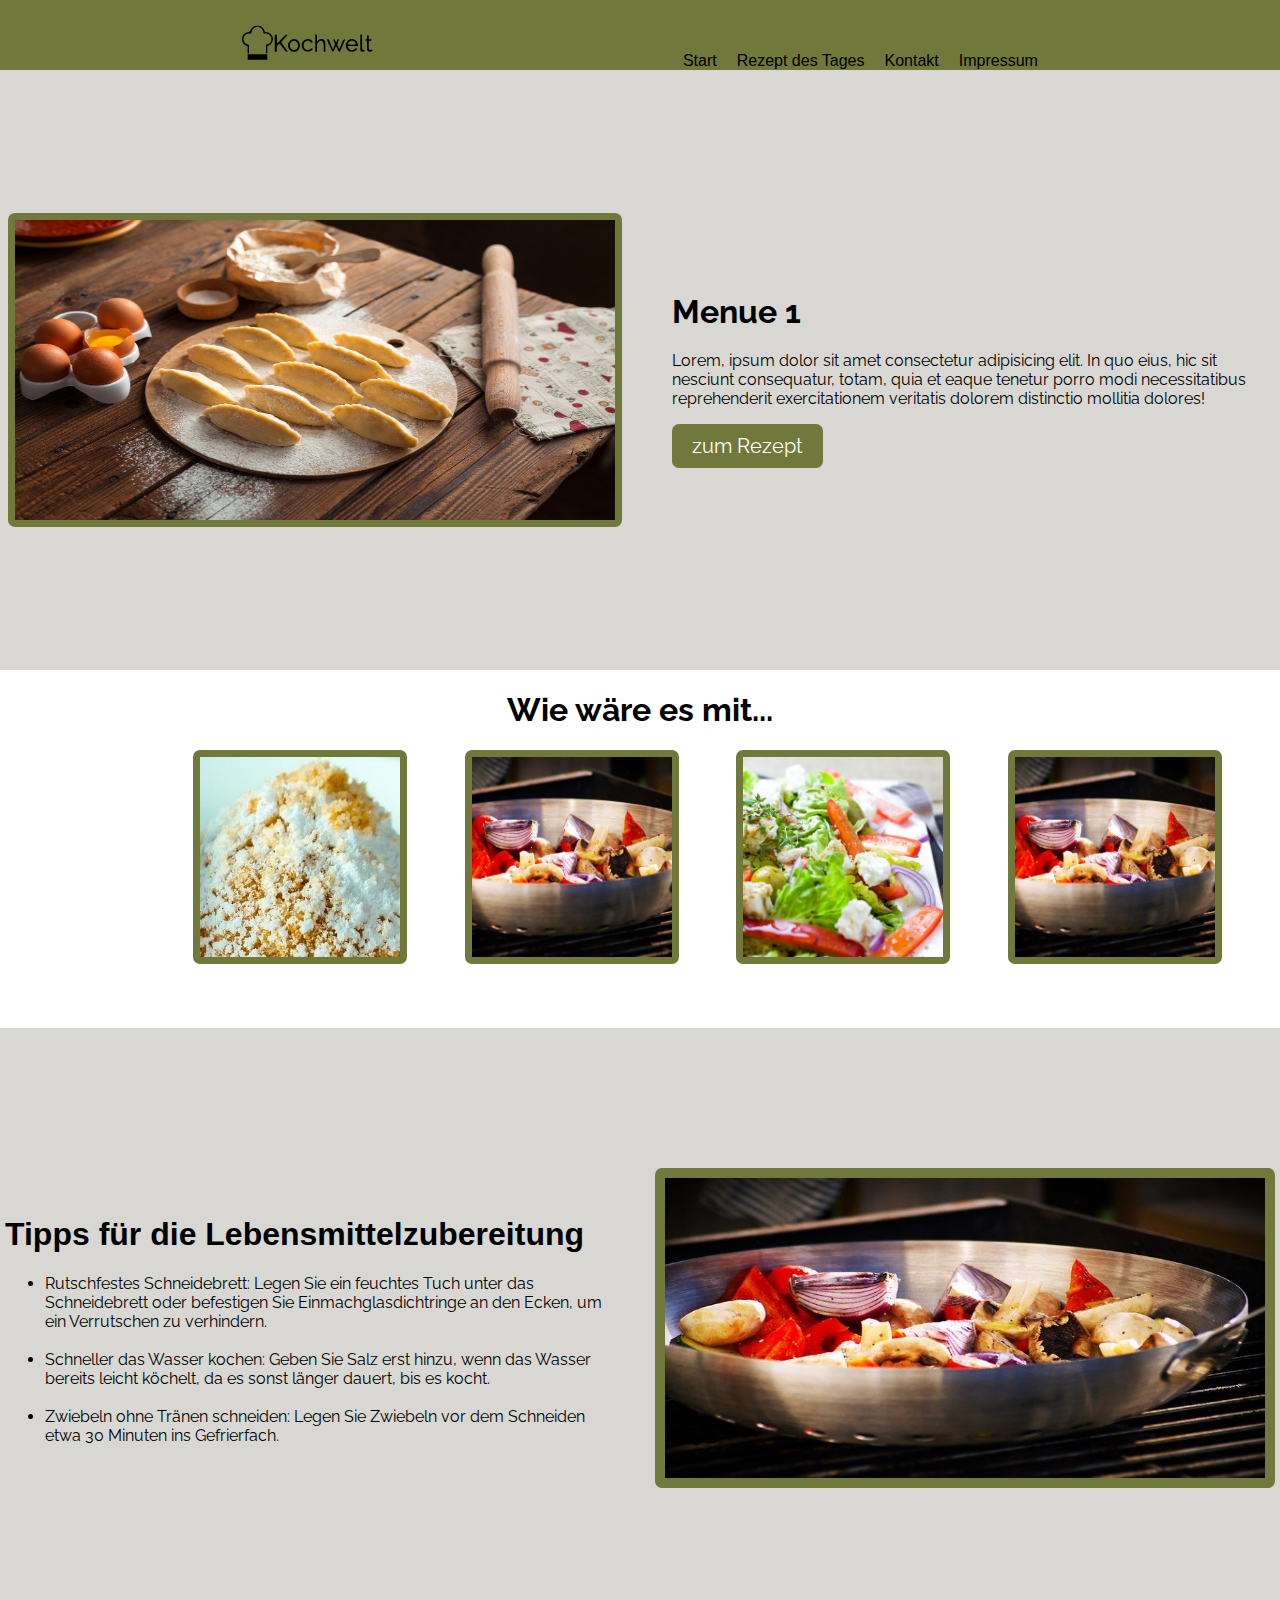
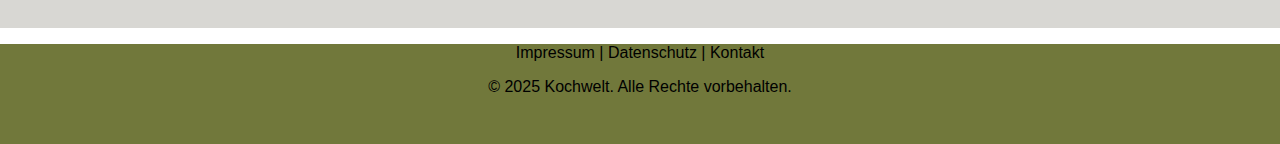
<file: index.html>
<!DOCTYPE html>
<html lang="de">

<head>
    <meta charset="UTF-8">
    <meta name="viewport" content="width=device-width, initial-scale=1.0">
    <link rel="stylesheet" href="./css/globalesstyle.css">
    <link rel="stylesheet" href="./css/Kochwelt.css">
    <link rel="shortcut icon" href="./03 - Gruppenarbeit - Kochwelt/img/logo_small.png" type="image/x-icon">

    <!--  have to chanched  -->
    <link rel="preconnect" href="https://fonts.googleapis.com">
    <link rel="preconnect" href="https://fonts.gstatic.com" crossorigin>
    <link href="https://fonts.googleapis.com/css2?family=Raleway:ital,wght@0,100..900;1,100..900&display=swap"
        rel="stylesheet">
    <title>Kochwelt</title>
</head>

<body>
    <header>
        <nav>
            <!-- An SVG offers advantages over a normal image (<img src="...">):
        Scalability: SVGs are vector graphics and always remain sharp, regardless of how large they are displayed.
        Performance: SVGs are often smaller than image files (PNG/JPG) and load faster.
        Design: SVGs can be customized, animated, or styled directly in the code.
        No loss of quality: There is no pixelation when enlarged.
        An <img> tag would be useful for photos or complex graphics, but SVG is usually the better choice for logos and icons.
        Created using an online generator, for example:
        https://nikitahl.github.io/svg-2-code/  (Alex)-->

            <?xml version="1.0" standalone="no"?>
            <!DOCTYPE svg
                PUBLIC "-//W3C//DTD SVG 20010904//EN" "http://www.w3.org/TR/2001/REC-SVG-20010904/DTD/svg10.dtd">
            <svg class="kwlogo external_distance" version="1.0" xmlns="http://www.w3.org/2000/svg"
                viewBox="0 0 400.000000 142.000000" preserveAspectRatio="xMidYMid meet">
                <metadata>
                    Created by potrace 1.16, written by Peter Selinger 2001-2019
                </metadata>
                <g transform="translate(0.000000,142.000000) scale(0.100000,-0.100000)" fill="#000000" stroke="none">
                    <path d="M345 1244 c-56 -29 -115 -104 -115 -147 0 -10 -17 -16 -50 -20 -63
                                -8 -127 -49 -158 -102 -19 -33 -22 -52 -20 -106 4 -87 36 -138 107 -170 l51
                                -23 0 -103 c0 -97 1 -103 20 -103 20 0 20 5 18 121 l-3 121 -48 18 c-82 31
                                -117 93 -103 178 12 75 78 124 170 126 50 1 51 2 57 36 12 77 60 131 130 150
                                55 15 113 -3 159 -49 20 -20 50 -94 50 -122 0 -18 5 -21 33 -16 50 8 114 -12
                                147 -46 84 -86 48 -225 -66 -258 l-44 -13 0 -123 c0 -116 1 -123 20 -123 19 0
                                20 7 20 104 l0 104 38 15 c68 27 122 109 122 186 0 101 -102 201 -206 201 -16
                                0 -26 11 -38 43 -20 52 -59 98 -103 121 -42 21 -148 21 -188 0z" />
                    <path d="M2080 765 l0 -245 25 0 25 0 0 115 c0 113 0 115 30 149 32 36 75 52
                                110 41 38 -12 50 -55 50 -185 l0 -120 25 0 25 0 0 139 c0 127 -2 141 -23 172
                                -29 43 -73 56 -128 40 -23 -7 -52 -23 -65 -36 l-24 -24 0 99 c0 100 0 100 -25
                                100 l-25 0 0 -245z" />
                    <path d="M3360 781 c0 -226 0 -230 22 -245 40 -28 108 -18 108 15 0 14 -7 19
                                -28 19 -50 0 -52 8 -52 232 l0 208 -25 0 -25 0 0 -229z" />
                    <path d="M930 760 l0 -240 30 0 30 0 0 78 c0 78 0 78 40 117 26 26 43 36 48
                                    29 4 -6 43 -59 87 -118 67 -89 84 -106 108 -106 15 0 27 3 27 7 0 4 -40 59
                                    -88 122 -49 64 -92 122 -96 129 -5 8 24 47 83 111 50 54 91 101 91 105 0 3
                                    -12 6 -27 6 -23 -1 -52 -26 -148 -128 l-120 -128 -3 128 -3 128 -29 0 -30 0 0
                                    -240z" />
                    <path d="M3550 930 c0 -57 -1 -60 -25 -60 -18 0 -25 -5 -25 -20 0 -15 7 -20
                            25 -20 l25 0 0 -135 c0 -122 2 -137 20 -155 22 -22 72 -26 114 -11 18 8 23 15
                            19 31 -5 17 -11 19 -39 14 -58 -11 -64 3 -64 137 l0 119 40 0 c33 0 40 3 40
                            20 0 17 -7 20 -40 20 l-40 0 0 60 c0 57 -1 60 -25 60 -24 0 -25 -3 -25 -60z" />
                    <path d="M1404 862 c-164 -77 -111 -342 68 -342 65 0 114 24 145 72 100 151
                                -53 344 -213 270z m132 -51 c45 -27 71 -98 56 -149 -31 -103 -152 -127 -209
                                -43 -76 112 42 260 153 192z" />
                    <path d="M1790 858 c-155 -79 -113 -319 58 -336 27 -2 65 1 84 7 43 14 83 54
                                75 75 -8 21 -41 20 -58 -1 -47 -56 -137 -45 -179 23 -69 110 39 246 150 189
                                17 -9 30 -20 30 -25 0 -14 47 -13 56 1 10 16 -46 68 -85 79 -54 15 -82 12
                                -131 -12z" />
                    <path d="M3055 866 c-93 -42 -131 -153 -86 -252 26 -57 72 -87 141 -92 44 -3
                                66 1 98 17 48 24 72 59 51 72 -19 12 -39 11 -39 -1 0 -16 -62 -50 -93 -50 -55
                                0 -105 41 -119 98 l-6 22 149 0 149 0 -5 25 c-3 14 -8 37 -11 52 -19 92 -140
                                149 -229 109z m128 -48 c20 -10 57 -66 57 -85 0 -10 -31 -13 -121 -13 -120 0
                                -120 0 -113 23 15 48 42 74 94 90 17 6 57 -2 83 -15z" />
                    <path d="M2417 853 c4 -10 37 -88 74 -173 58 -136 69 -155 89 -155 20 0 28 12
                                52 70 16 38 32 73 36 77 5 5 23 -28 41 -72 51 -122 60 -117 143 78 91 213 86
                                194 53 190 -25 -3 -32 -15 -83 -135 -30 -73 -58 -133 -62 -133 -4 0 -18 30
                                -33 66 l-26 65 21 47 c40 94 40 92 14 92 -19 0 -28 -10 -44 -47 l-20 -48 -20
                                48 c-15 34 -27 47 -42 47 -26 0 -25 -3 6 -77 l27 -63 -30 -72 -31 -72 -16 39
                                c-9 22 -36 86 -59 142 -39 94 -44 103 -69 103 -22 0 -26 -3 -21 -17z" />
                    <path d="M160 370 l0 -80 280 0 281 0 -3 78 -3 77 -277 3 -278 2 0 -80z" />
                </g>
            </svg>
            <div class="navli external_distance">
                <ul><a href="#start">Start</a></ul>
                <ul><a href="#Rezept des Tages">Rezept des Tages</a></ul>
                <ul><a href="#Kontakt">Kontakt</a></ul>
                <ul><a href="./impressum.html" target="_blank">Impressum</a></ul> <!-- Impressum linked (Alex) -->
            </div>
        </nav>

        <!-- Hamburger-Button Yves-->
        <div id="hamburger_button" aria-label="Menü öffnen" aria-expanded="false" aria-controls="navli">

            <span class="bar"></span>
            <span class="bar"></span>
            <span class="bar"></span>

        </div>

    </header>

    <main>
        <Menue class="menue">
            <img class="menue-left" src="./03 - Gruppenarbeit - Kochwelt/img/croissant.jpg">

            <div class="menue-right">
                <h1 class="fonts">Menue 1</h1>
                <p class="fonts2">Lorem, ipsum dolor sit amet consectetur adipisicing elit. In quo eius, hic sit
                    nesciunt
                    consequatur,
                    totam, quia et eaque tenetur porro modi necessitatibus reprehenderit exercitationem veritatis
                    dolorem
                    distinctio mollitia dolores!</p>
                <button class="button">zum Rezept</button>
            </div>
        </Menue>


        <Rezeptabteilung class="Rezeptabteilung">
            <h1 class="fonts">Wie wäre es mit...</h1>
            <Rezepte class="Rezeptbox">

                <a href="./apricot_dumplings.html"><img class="box1"
                        src="./03 - Gruppenarbeit - Kochwelt/img/A_apricot_dumplings/apricot_dumblings_2.jpg">
                    <!--HTML seite für Marillenknödel eingefügt + Bild-->
                </a>
                <a href="./Pokebowl.html"><img class="box1" src="./03 - Gruppenarbeit - Kochwelt/img/wok.jpg">
                    <!--HTML seite für Pokebowl eingefügt-->
                </a>
                <a href="Yussuf"><img class="box1" src="./03 - Gruppenarbeit - Kochwelt/img/salad.jpg">
                </a>
                <a href="./chicken_veggie_pan.html"><img class="box1" src="./03 - Gruppenarbeit - Kochwelt/img/wok.jpg">
                </a>

            </Rezepte>
        </Rezeptabteilung>

        <description class="descriptionbox">
            <div class="dscimg-left">
                <h1>Tipps für die Lebensmittelzubereitung</h1>
                <ul class="fonts2">
                    <li>Rutschfestes Schneidebrett: Legen Sie ein feuchtes Tuch unter das Schneidebrett oder befestigen Sie
                    Einmachglasdichtringe an den Ecken, um ein Verrutschen zu verhindern.</li> <br>
                    <li>Schneller das Wasser kochen: Geben Sie Salz erst hinzu, wenn das Wasser bereits leicht köchelt, da
                    es sonst länger dauert, bis es kocht. </li> <br>
                    <li>Zwiebeln ohne Tränen schneiden: Legen Sie Zwiebeln vor dem Schneiden etwa 30 Minuten ins
                    Gefrierfach.</li>
                </ul>
            </div>
            <img class="dscimg-right" src="./03 - Gruppenarbeit - Kochwelt/img/wok.jpg">
        </description>

        <bottom class="bottom">
        </bottom>
    </main>

    <footer>
        <p>Impressum | Datenschutz | Kontakt</p>
        <p>© 2025 Kochwelt. Alle Rechte vorbehalten.</p>
    </footer>

</body>

<script src="./js/script.js"></script>

</html>
</file>
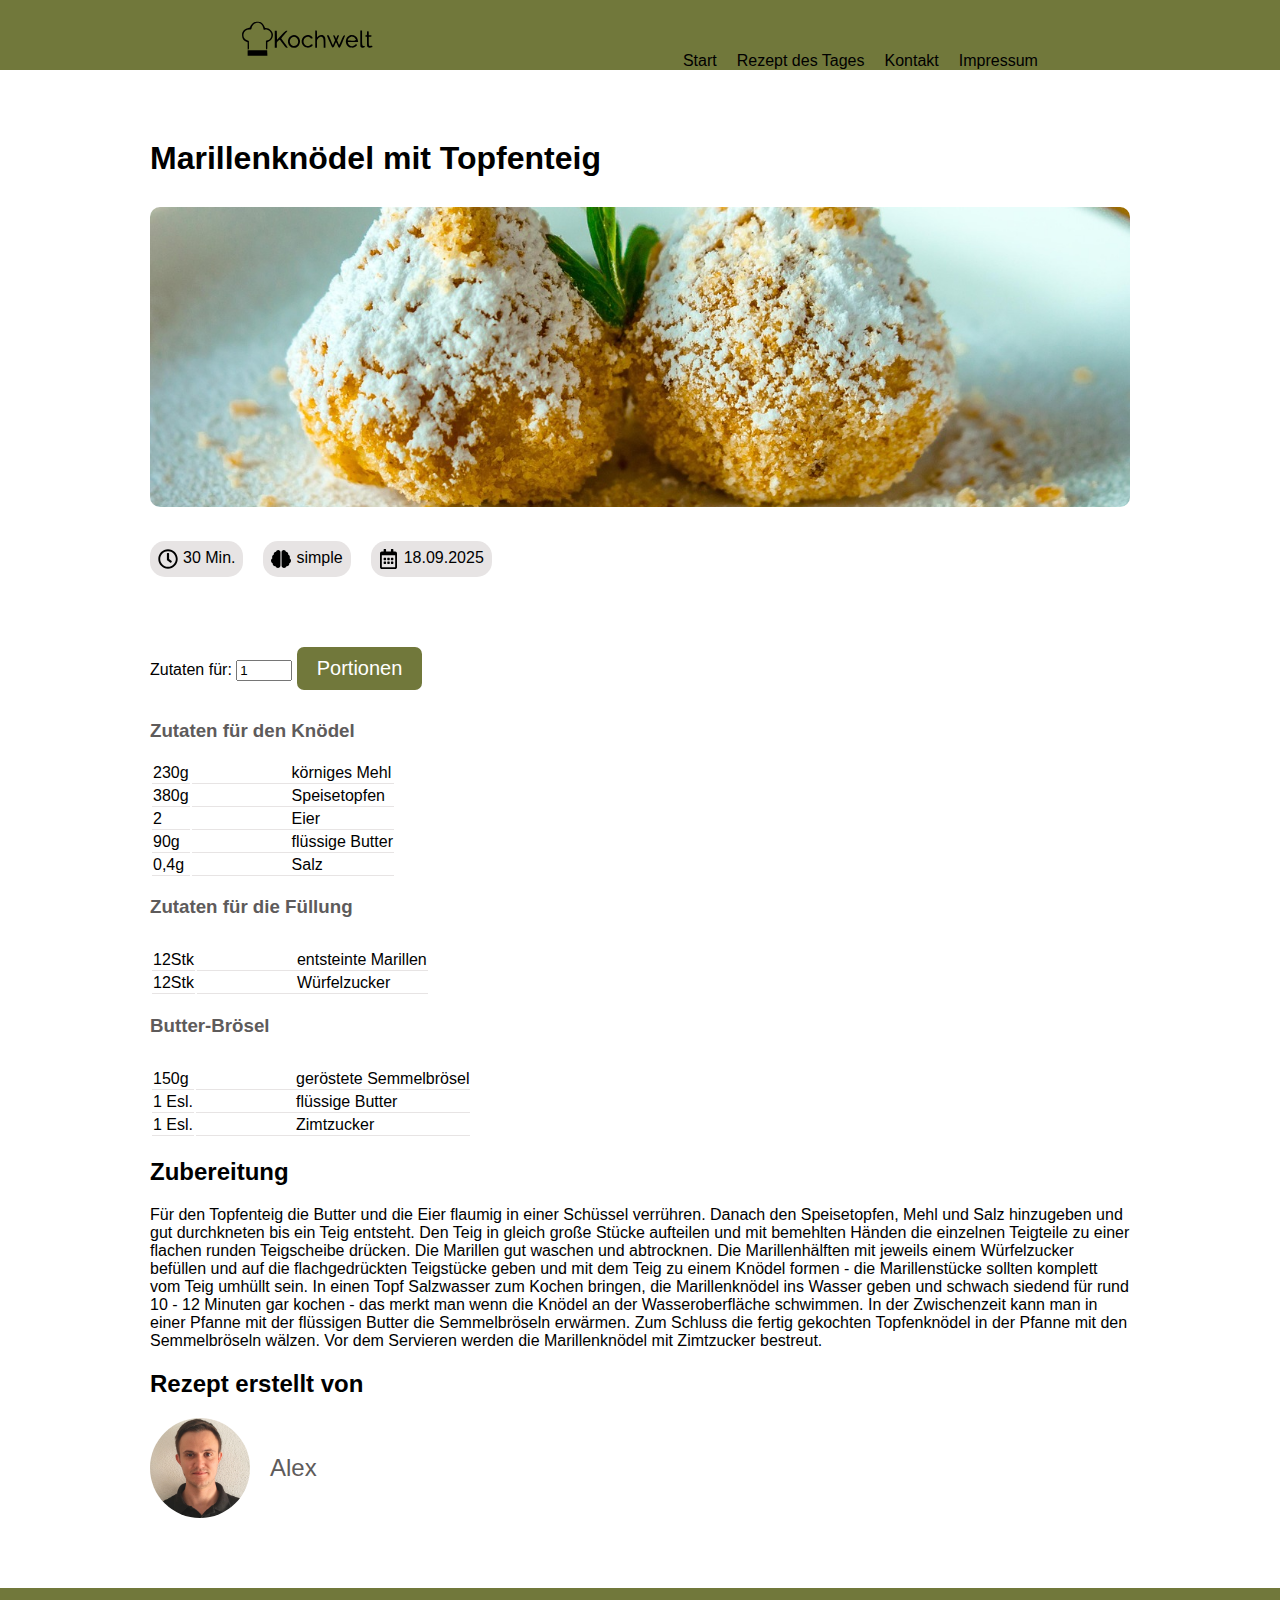
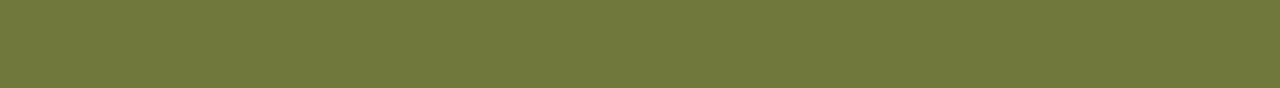
<file: A_apricot_dumplings.html>
<!DOCTYPE html>
<html lang="de">

<head>
    <meta charset="UTF-8">
    <meta name="viewport" content="width=device-width, initial-scale=1.0">
    <title>Marillen Knödel</title>
    <link rel="stylesheet" href="./css/A_apricot_dumplings.css">
    <link rel="stylesheet" href="./css/globalesstyle.css">
    <link rel="stylesheet" href="./script.js">
</head>

<body>
    <header>
        <nav>
            <a href="./index.html">
            <?xml version="1.0" standalone="no"?>
            <!DOCTYPE svg
                PUBLIC "-//W3C//DTD SVG 20010904//EN" "http://www.w3.org/TR/2001/REC-SVG-20010904/DTD/svg10.dtd">
            <svg class="kwlogo external_distance" version="1.0" xmlns="http://www.w3.org/2000/svg"
                viewBox="0 0 400.000000 142.000000" preserveAspectRatio="xMidYMid meet">
                <metadata>
                    Created by potrace 1.16, written by Peter Selinger 2001-2019
                </metadata>
                <g transform="translate(0.000000,142.000000) scale(0.100000,-0.100000)" fill="#000000" stroke="none">
                    <path d="M345 1244 c-56 -29 -115 -104 -115 -147 0 -10 -17 -16 -50 -20 -63
                                -8 -127 -49 -158 -102 -19 -33 -22 -52 -20 -106 4 -87 36 -138 107 -170 l51
                                -23 0 -103 c0 -97 1 -103 20 -103 20 0 20 5 18 121 l-3 121 -48 18 c-82 31
                                -117 93 -103 178 12 75 78 124 170 126 50 1 51 2 57 36 12 77 60 131 130 150
                                55 15 113 -3 159 -49 20 -20 50 -94 50 -122 0 -18 5 -21 33 -16 50 8 114 -12
                                147 -46 84 -86 48 -225 -66 -258 l-44 -13 0 -123 c0 -116 1 -123 20 -123 19 0
                                20 7 20 104 l0 104 38 15 c68 27 122 109 122 186 0 101 -102 201 -206 201 -16
                                0 -26 11 -38 43 -20 52 -59 98 -103 121 -42 21 -148 21 -188 0z" />
                    <path d="M2080 765 l0 -245 25 0 25 0 0 115 c0 113 0 115 30 149 32 36 75 52
                                110 41 38 -12 50 -55 50 -185 l0 -120 25 0 25 0 0 139 c0 127 -2 141 -23 172
                                -29 43 -73 56 -128 40 -23 -7 -52 -23 -65 -36 l-24 -24 0 99 c0 100 0 100 -25
                                100 l-25 0 0 -245z" />
                    <path d="M3360 781 c0 -226 0 -230 22 -245 40 -28 108 -18 108 15 0 14 -7 19
                                -28 19 -50 0 -52 8 -52 232 l0 208 -25 0 -25 0 0 -229z" />
                    <path d="M930 760 l0 -240 30 0 30 0 0 78 c0 78 0 78 40 117 26 26 43 36 48
                                    29 4 -6 43 -59 87 -118 67 -89 84 -106 108 -106 15 0 27 3 27 7 0 4 -40 59
                                    -88 122 -49 64 -92 122 -96 129 -5 8 24 47 83 111 50 54 91 101 91 105 0 3
                                    -12 6 -27 6 -23 -1 -52 -26 -148 -128 l-120 -128 -3 128 -3 128 -29 0 -30 0 0
                                    -240z" />
                    <path d="M3550 930 c0 -57 -1 -60 -25 -60 -18 0 -25 -5 -25 -20 0 -15 7 -20
                            25 -20 l25 0 0 -135 c0 -122 2 -137 20 -155 22 -22 72 -26 114 -11 18 8 23 15
                            19 31 -5 17 -11 19 -39 14 -58 -11 -64 3 -64 137 l0 119 40 0 c33 0 40 3 40
                            20 0 17 -7 20 -40 20 l-40 0 0 60 c0 57 -1 60 -25 60 -24 0 -25 -3 -25 -60z" />
                    <path d="M1404 862 c-164 -77 -111 -342 68 -342 65 0 114 24 145 72 100 151
                                -53 344 -213 270z m132 -51 c45 -27 71 -98 56 -149 -31 -103 -152 -127 -209
                                -43 -76 112 42 260 153 192z" />
                    <path d="M1790 858 c-155 -79 -113 -319 58 -336 27 -2 65 1 84 7 43 14 83 54
                                75 75 -8 21 -41 20 -58 -1 -47 -56 -137 -45 -179 23 -69 110 39 246 150 189
                                17 -9 30 -20 30 -25 0 -14 47 -13 56 1 10 16 -46 68 -85 79 -54 15 -82 12
                                -131 -12z" />
                    <path d="M3055 866 c-93 -42 -131 -153 -86 -252 26 -57 72 -87 141 -92 44 -3
                                66 1 98 17 48 24 72 59 51 72 -19 12 -39 11 -39 -1 0 -16 -62 -50 -93 -50 -55
                                0 -105 41 -119 98 l-6 22 149 0 149 0 -5 25 c-3 14 -8 37 -11 52 -19 92 -140
                                149 -229 109z m128 -48 c20 -10 57 -66 57 -85 0 -10 -31 -13 -121 -13 -120 0
                                -120 0 -113 23 15 48 42 74 94 90 17 6 57 -2 83 -15z" />
                    <path d="M2417 853 c4 -10 37 -88 74 -173 58 -136 69 -155 89 -155 20 0 28 12
                                52 70 16 38 32 73 36 77 5 5 23 -28 41 -72 51 -122 60 -117 143 78 91 213 86
                                194 53 190 -25 -3 -32 -15 -83 -135 -30 -73 -58 -133 -62 -133 -4 0 -18 30
                                -33 66 l-26 65 21 47 c40 94 40 92 14 92 -19 0 -28 -10 -44 -47 l-20 -48 -20
                                48 c-15 34 -27 47 -42 47 -26 0 -25 -3 6 -77 l27 -63 -30 -72 -31 -72 -16 39
                                c-9 22 -36 86 -59 142 -39 94 -44 103 -69 103 -22 0 -26 -3 -21 -17z" />
                    <path d="M160 370 l0 -80 280 0 281 0 -3 78 -3 77 -277 3 -278 2 0 -80z" />
                </g>
            </svg>
            </a>
            <div class="navli external_distance">
                <ul><a href="./index.html">Start</a></ul>
                <ul><a href="#">Rezept des Tages</a></ul>
                <ul><a href="#">Kontakt</a></ul>
                <ul><a href="#">Impressum</a></ul>
            </div>
        </nav>
    </header>
    <main class="recipe external_distance">
        <h1>Marillenknödel mit Topfenteig</h1>
        <img class="apricot_dumblings_pic space_top"
            src="./03 - Gruppenarbeit - Kochwelt/img/A_apricot_dumplings/apricot_dumblings.jpg" alt="Marillenknödel">

        <div class="recipe_info space_top">
            <div class="recipe_infoitems">
                <img src="./03 - Gruppenarbeit - Kochwelt/img/icons/clock-regular.svg" alt="Uhr">
                <span>30 Min.</span>
            </div>
            <div class="recipe_infoitems">
                <img src="./03 - Gruppenarbeit - Kochwelt/img/icons/brain-solid.svg" alt="Gehirn">
                <span>simple</span>
            </div>
            <div class="recipe_infoitems">
                <img src="./03 - Gruppenarbeit - Kochwelt/img/icons/calendar-alt-regular.svg" alt="Kalender">
                <span>18.09.2025</span>
            </div>
        </div>
        <!-- submit button -->
        <form class="form_calculation">
            <label for="portion_form">Zutaten für:</label>
            <input id="portions_input" value="1" type="number" min="1" max="20" required oninput="this.value = Math.abs(this.value)">
            <button type="button" onclick="resetCalculatedPortions();portioncalculation('portions_input')">Portionen</button>
        </form>
        <!-- table -->
        <section class = "space_top">
            <table>
                
                    <h3>Zutaten für den Knödel</h3>
                <tr>
                    <td class="calculated_value">230g</td>
                    <td class="vertical_table_space">körniges Mehl</td>
                </tr>
                <tr>
                    <td class="calculated_value">380g</td>
                    <td class="vertical_table_space">Speisetopfen</td>
                </tr>
                <tr>
                    <td class="calculated_value">2</td>
                    <td class="vertical_table_space">Eier</td>
                </tr>
                <tr>
                    <td class="calculated_value">90g</td>
                    <td class="vertical_table_space">flüssige Butter </td>
                </tr>
                <tr>
                    <td class="calculated_value">0,4g</td>
                    <td class="vertical_table_space">Salz</td>
                </tr>
            </table>
            <table class="space_top">
                
                    <h3>Zutaten für die Füllung</h3>
               
                <tr>
                    <td class="calculated_value">12Stk</td>
                    <td class="vertical_table_space">entsteinte Marillen</td>
                </tr>
                <tr>
                    <td class="calculated_value">12Stk</td>
                    <td class="vertical_table_space">Würfelzucker</td>
                </tr>
            </table>
            <table class="space_top">
                    <h3>Butter-Brösel</h3>
                <tr>
                    <td class="calculated_value">150g</td>
                    <td class="vertical_table_space">geröstete Semmelbrösel</td>
                </tr>
                <tr>
                    <td class="calculated_value">1 Esl.</td>
                    <td class="vertical_table_space">flüssige Butter</td>
                </tr>
                <tr>
                    <td class="calculated_value">1 Esl.</td>
                    <td class="vertical_table_space">Zimtzucker</td>
                </tr>
            </table>
        </section>
        <section>
            <h2>Zubereitung</h2>
            <p>
                Für den Topfenteig die Butter und die Eier flaumig in einer Schüssel verrühren.
                Danach den Speisetopfen, Mehl und Salz hinzugeben und gut durchkneten bis ein Teig entsteht.
                Den Teig in gleich große Stücke aufteilen und mit bemehlten Händen die einzelnen Teigteile zu einer
                flachen runden Teigscheibe drücken.
                Die Marillen gut waschen und abtrocknen.
                Die Marillenhälften mit jeweils einem Würfelzucker befüllen und auf die flachgedrückten Teigstücke geben und mit dem Teig zu einem Knödel formen - 
                die Marillenstücke sollten
                komplett vom Teig umhüllt sein.
                In einen Topf Salzwasser zum Kochen bringen, die Marillenknödel ins Wasser geben und schwach siedend für
                rund 10 - 12 Minuten gar kochen - das merkt man wenn die Knödel an der Wasseroberfläche schwimmen.
                In der Zwischenzeit kann man in einer Pfanne mit der flüssigen Butter die Semmelbröseln erwärmen.
                Zum Schluss die fertig gekochten Topfenknödel in der Pfanne mit den Semmelbröseln wälzen.
                Vor dem Servieren werden die Marillenknödel mit Zimtzucker bestreut.
            </p>
        </section>
        <section>
            <h2>Rezept erstellt von</h2>
            <div class ="autor">
            <img src="./03 - Gruppenarbeit - Kochwelt/img/A_apricot_dumplings/Autor.jpg" alt="Autor">
            <span>Alex</span>
            </div>
        </section>
    </main>
    <footer>

    </footer>
    <script src="./script.js"></script>
    <script src="./Alex_portions_calculator.js"></script>
</body>
   
</html>
</file>
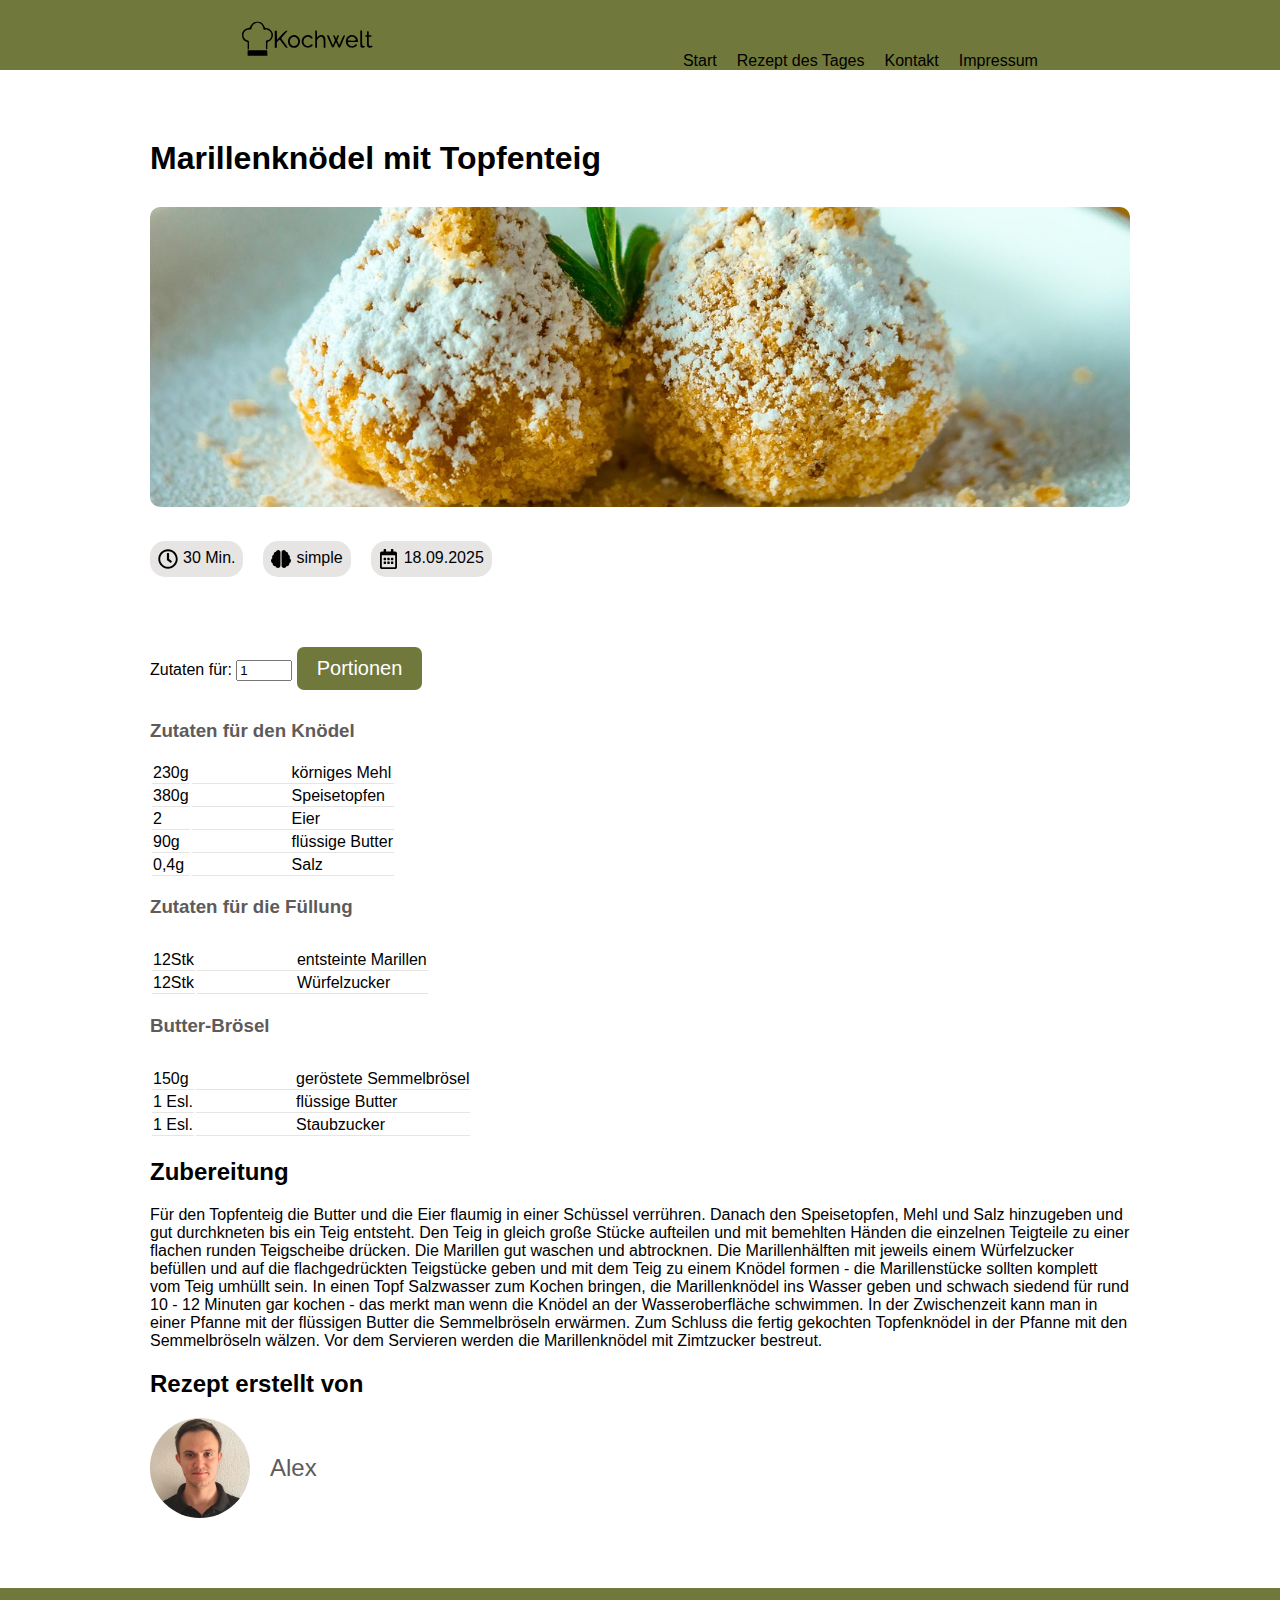
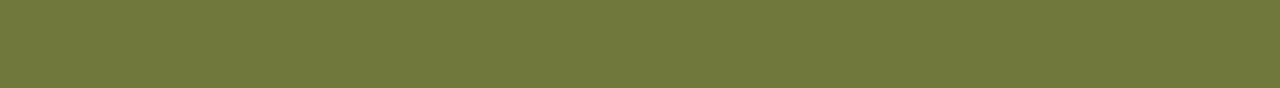
<file: apricot_dumplings.html>
<!DOCTYPE html>
<html lang="de">

<head>
    <meta charset="UTF-8">
    <meta name="viewport" content="width=device-width, initial-scale=1.0">
    <link rel="stylesheet" href="./css/apricot_dumplings.css">
    <link rel="stylesheet" href="./css/globalesstyle.css">
    <title>Marillen Knödel</title>
</head>

<body>
    <header>
        <nav>
            <a href="./index.html">
                <?xml version="1.0" standalone="no"?>
                <!DOCTYPE svg
                    PUBLIC "-//W3C//DTD SVG 20010904//EN" "http://www.w3.org/TR/2001/REC-SVG-20010904/DTD/svg10.dtd">
                <svg class="kwlogo external_distance" version="1.0" xmlns="http://www.w3.org/2000/svg"
                    viewBox="0 0 400.000000 142.000000" preserveAspectRatio="xMidYMid meet">
                    <metadata>
                        Created by potrace 1.16, written by Peter Selinger 2001-2019
                    </metadata>
                    <g transform="translate(0.000000,142.000000) scale(0.100000,-0.100000)" fill="#000000"
                        stroke="none">
                        <path d="M345 1244 c-56 -29 -115 -104 -115 -147 0 -10 -17 -16 -50 -20 -63
                                -8 -127 -49 -158 -102 -19 -33 -22 -52 -20 -106 4 -87 36 -138 107 -170 l51
                                -23 0 -103 c0 -97 1 -103 20 -103 20 0 20 5 18 121 l-3 121 -48 18 c-82 31
                                -117 93 -103 178 12 75 78 124 170 126 50 1 51 2 57 36 12 77 60 131 130 150
                                55 15 113 -3 159 -49 20 -20 50 -94 50 -122 0 -18 5 -21 33 -16 50 8 114 -12
                                147 -46 84 -86 48 -225 -66 -258 l-44 -13 0 -123 c0 -116 1 -123 20 -123 19 0
                                20 7 20 104 l0 104 38 15 c68 27 122 109 122 186 0 101 -102 201 -206 201 -16
                                0 -26 11 -38 43 -20 52 -59 98 -103 121 -42 21 -148 21 -188 0z" />
                        <path d="M2080 765 l0 -245 25 0 25 0 0 115 c0 113 0 115 30 149 32 36 75 52
                                110 41 38 -12 50 -55 50 -185 l0 -120 25 0 25 0 0 139 c0 127 -2 141 -23 172
                                -29 43 -73 56 -128 40 -23 -7 -52 -23 -65 -36 l-24 -24 0 99 c0 100 0 100 -25
                                100 l-25 0 0 -245z" />
                        <path d="M3360 781 c0 -226 0 -230 22 -245 40 -28 108 -18 108 15 0 14 -7 19
                                -28 19 -50 0 -52 8 -52 232 l0 208 -25 0 -25 0 0 -229z" />
                        <path d="M930 760 l0 -240 30 0 30 0 0 78 c0 78 0 78 40 117 26 26 43 36 48
                                    29 4 -6 43 -59 87 -118 67 -89 84 -106 108 -106 15 0 27 3 27 7 0 4 -40 59
                                    -88 122 -49 64 -92 122 -96 129 -5 8 24 47 83 111 50 54 91 101 91 105 0 3
                                    -12 6 -27 6 -23 -1 -52 -26 -148 -128 l-120 -128 -3 128 -3 128 -29 0 -30 0 0
                                    -240z" />
                        <path d="M3550 930 c0 -57 -1 -60 -25 -60 -18 0 -25 -5 -25 -20 0 -15 7 -20
                            25 -20 l25 0 0 -135 c0 -122 2 -137 20 -155 22 -22 72 -26 114 -11 18 8 23 15
                            19 31 -5 17 -11 19 -39 14 -58 -11 -64 3 -64 137 l0 119 40 0 c33 0 40 3 40
                            20 0 17 -7 20 -40 20 l-40 0 0 60 c0 57 -1 60 -25 60 -24 0 -25 -3 -25 -60z" />
                        <path d="M1404 862 c-164 -77 -111 -342 68 -342 65 0 114 24 145 72 100 151
                                -53 344 -213 270z m132 -51 c45 -27 71 -98 56 -149 -31 -103 -152 -127 -209
                                -43 -76 112 42 260 153 192z" />
                        <path d="M1790 858 c-155 -79 -113 -319 58 -336 27 -2 65 1 84 7 43 14 83 54
                                75 75 -8 21 -41 20 -58 -1 -47 -56 -137 -45 -179 23 -69 110 39 246 150 189
                                17 -9 30 -20 30 -25 0 -14 47 -13 56 1 10 16 -46 68 -85 79 -54 15 -82 12
                                -131 -12z" />
                        <path d="M3055 866 c-93 -42 -131 -153 -86 -252 26 -57 72 -87 141 -92 44 -3
                                66 1 98 17 48 24 72 59 51 72 -19 12 -39 11 -39 -1 0 -16 -62 -50 -93 -50 -55
                                0 -105 41 -119 98 l-6 22 149 0 149 0 -5 25 c-3 14 -8 37 -11 52 -19 92 -140
                                149 -229 109z m128 -48 c20 -10 57 -66 57 -85 0 -10 -31 -13 -121 -13 -120 0
                                -120 0 -113 23 15 48 42 74 94 90 17 6 57 -2 83 -15z" />
                        <path d="M2417 853 c4 -10 37 -88 74 -173 58 -136 69 -155 89 -155 20 0 28 12
                                52 70 16 38 32 73 36 77 5 5 23 -28 41 -72 51 -122 60 -117 143 78 91 213 86
                                194 53 190 -25 -3 -32 -15 -83 -135 -30 -73 -58 -133 -62 -133 -4 0 -18 30
                                -33 66 l-26 65 21 47 c40 94 40 92 14 92 -19 0 -28 -10 -44 -47 l-20 -48 -20
                                48 c-15 34 -27 47 -42 47 -26 0 -25 -3 6 -77 l27 -63 -30 -72 -31 -72 -16 39
                                c-9 22 -36 86 -59 142 -39 94 -44 103 -69 103 -22 0 -26 -3 -21 -17z" />
                        <path d="M160 370 l0 -80 280 0 281 0 -3 78 -3 77 -277 3 -278 2 0 -80z" />
                    </g>
                </svg>
            </a>
            <div class="navli external_distance">
                <ul><a href="./index.html">Start</a></ul>
                <ul><a href="#">Rezept des Tages</a></ul>
                <ul><a href="#">Kontakt</a></ul>
                <ul><a href="./impressum.html" target="_blank">Impressum</a></ul> <!-- Impressum linked (Alex) -->
            </div>
        </nav>

        <!-- Hamburger-Button Yves-->
        <div id="hamburger_button" aria-label="Menü öffnen" aria-expanded="false" aria-controls="navli">

            <span class="bar"></span>
            <span class="bar"></span>
            <span class="bar"></span>

        </div>
    </header>
    <main class="recipe external_distance">
        <h1>Marillenknödel mit Topfenteig</h1>
        <img class="apricot_dumblings_pic space_top"
            src="./03 - Gruppenarbeit - Kochwelt/img/A_apricot_dumplings/apricot_dumblings.jpg" alt="Marillenknödel">

        <div class="recipe_infos">
            <div class="recipe_info space_top">

                <div class="recipe_infoitems">
                    <img src="./03 - Gruppenarbeit - Kochwelt/img/icons/clock-regular.svg" alt="Uhr">
                    <span>30 Min.</span>
                </div>
                <div class="recipe_infoitems">
                    <img src="./03 - Gruppenarbeit - Kochwelt/img/icons/brain-solid.svg" alt="Gehirn">
                    <span>simple</span>
                </div>
                <div class="recipe_infoitems">
                    <img src="./03 - Gruppenarbeit - Kochwelt/img/icons/calendar-alt-regular.svg" alt="Kalender">
                    <span>18.09.2025</span>
                </div>
            </div>
        </div>
        <!-- calculator -->
        <form class="form_calculation">
            <label for="portion_form">Zutaten für:</label>
            <input id="portions_input" value="1" type="number" min="1" max="20" required
                oninput="this.value = Math.abs(this.value)">
            <button type="button"
                onclick="resetCalculatedPortions();portioncalculation('portions_input')">Portionen</button>
        </form>
        <!-- table -->
        <section class="space_top">
            <table>

                <h3>Zutaten für den Knödel</h3>
                <tr>
                    <td class="calculated_value">230g</td>
                    <td class="vertical_table_space">körniges Mehl</td>
                </tr>
                <tr>
                    <td class="calculated_value">380g</td>
                    <td class="vertical_table_space">Speisetopfen</td>
                </tr>
                <tr>
                    <td class="calculated_value">2</td>
                    <td class="vertical_table_space">Eier</td>
                </tr>
                <tr>
                    <td class="calculated_value">90g</td>
                    <td class="vertical_table_space">flüssige Butter </td>
                </tr>
                <tr>
                    <td class="calculated_value">0,4g</td>
                    <td class="vertical_table_space">Salz</td>
                </tr>
            </table>
            <table class="space_top">

                <h3>Zutaten für die Füllung</h3>

                <tr>
                    <td class="calculated_value">12Stk</td>
                    <td class="vertical_table_space">entsteinte Marillen</td>
                </tr>
                <tr>
                    <td class="calculated_value">12Stk</td>
                    <td class="vertical_table_space">Würfelzucker</td>
                </tr>
            </table>
            <table class="space_top">
                <h3>Butter-Brösel</h3>
                <tr>
                    <td class="calculated_value">150g</td>
                    <td class="vertical_table_space">geröstete Semmelbrösel</td>
                </tr>
                <tr>
                    <td class="calculated_value">1 Esl.</td>
                    <td class="vertical_table_space">flüssige Butter</td>
                </tr>
                <tr>
                    <td class="calculated_value">1 Esl.</td>
                    <td class="vertical_table_space">Staubzucker</td>
                </tr>
            </table>
        </section>
        <section>
            <h2>Zubereitung</h2>
            <p>
                Für den Topfenteig die Butter und die Eier flaumig in einer Schüssel verrühren.
                Danach den Speisetopfen, Mehl und Salz hinzugeben und gut durchkneten bis ein Teig entsteht.
                Den Teig in gleich große Stücke aufteilen und mit bemehlten Händen die einzelnen Teigteile zu einer
                flachen runden Teigscheibe drücken.
                Die Marillen gut waschen und abtrocknen.
                Die Marillenhälften mit jeweils einem Würfelzucker befüllen und auf die flachgedrückten Teigstücke geben
                und mit dem Teig zu einem Knödel formen -
                die Marillenstücke sollten
                komplett vom Teig umhüllt sein.
                In einen Topf Salzwasser zum Kochen bringen, die Marillenknödel ins Wasser geben und schwach siedend für
                rund 10 - 12 Minuten gar kochen - das merkt man wenn die Knödel an der Wasseroberfläche schwimmen.
                In der Zwischenzeit kann man in einer Pfanne mit der flüssigen Butter die Semmelbröseln erwärmen.
                Zum Schluss die fertig gekochten Topfenknödel in der Pfanne mit den Semmelbröseln wälzen.
                Vor dem Servieren werden die Marillenknödel mit Zimtzucker bestreut.
            </p>
        </section>
        <section>
            <h2>Rezept erstellt von</h2>
            <div class="autor">
                <img src="./03 - Gruppenarbeit - Kochwelt/img/A_apricot_dumplings/Autor.jpg" alt="Autor">
                <span>Alex</span>
            </div>
        </section>
    </main>
    <footer>

    </footer>
    <script src="./js/script.js"></script>
    <script src="./js/Alex_portions_calculator.js"></script>
</body>

</html>
</file>
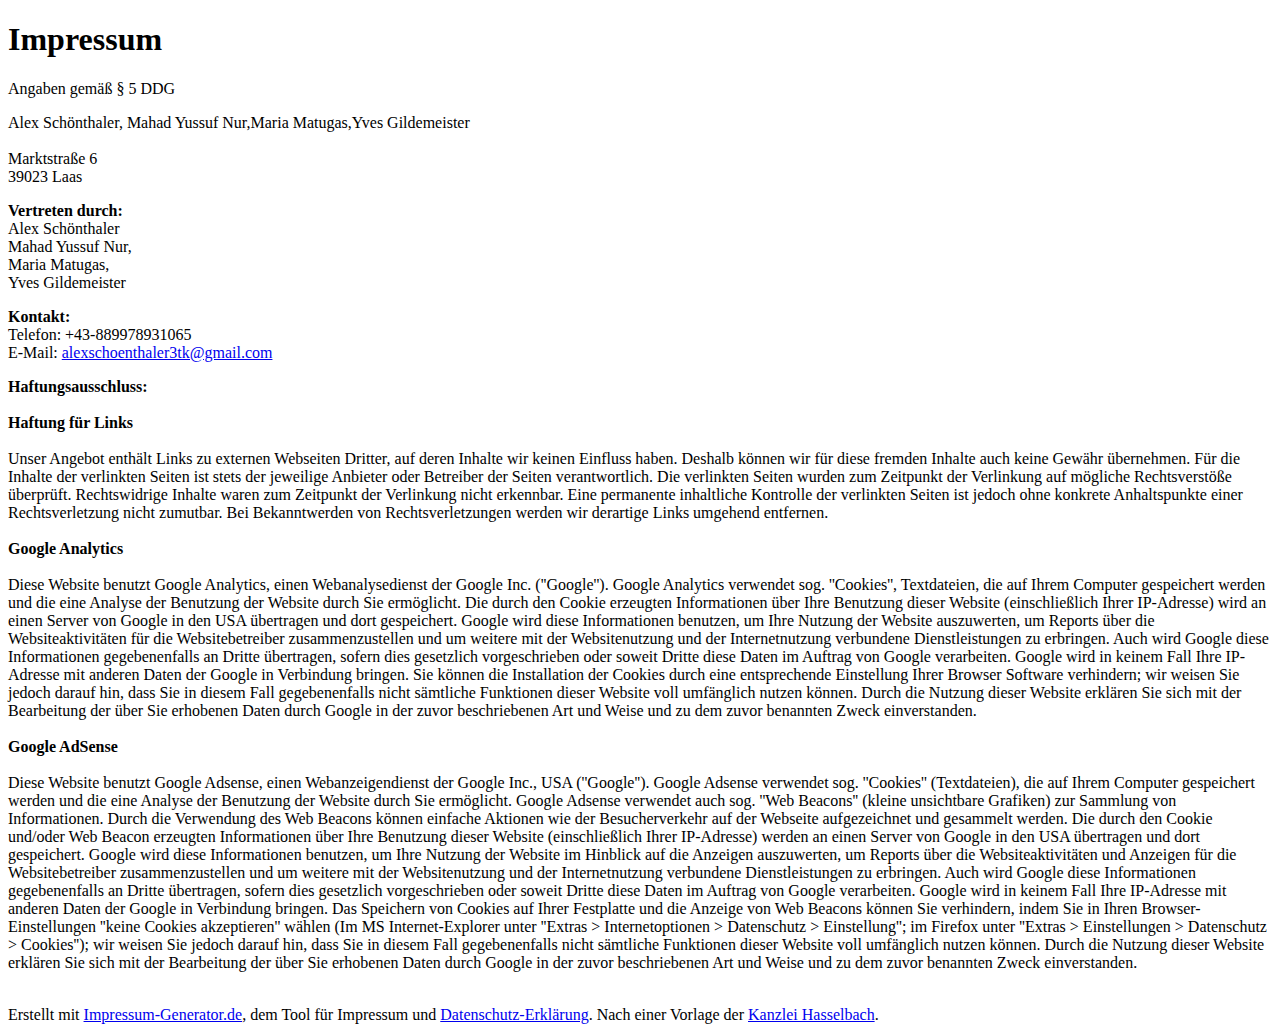
<file: impressum.html>
<!DOCTYPE html>
<html lang="en">

<head>
    <meta charset="UTF-8">
    <meta name="viewport" content="width=device-width, initial-scale=1.0">
    <title>Impressum</title>
</head>

<body>
    <h1>Impressum</h1>
    <p>Angaben gemäß § 5 DDG</p>
    <p>Alex Schönthaler, Mahad Yussuf Nur,Maria Matugas,Yves Gildemeister<br>
        <br>
        Marktstraße 6<br>
        39023 Laas <br>
    </p>
    <p> <strong>Vertreten durch: </strong><br>
        Alex Schönthaler<br>
        Mahad Yussuf Nur,<br>
        Maria Matugas,<br>
        Yves Gildemeister
    </p>
    <p><strong>Kontakt:</strong> <br>
        Telefon: +43-889978931065<br>
        E-Mail: <a href='mailto:alexschoenthaler3tk@gmail.com'>alexschoenthaler3tk@gmail.com</a></br></p>
    <p><strong>Haftungsausschluss: </strong><br><br><strong>Haftung für Links</strong><br><br>
        Unser Angebot enthält Links zu externen Webseiten Dritter, auf deren Inhalte wir keinen Einfluss haben. Deshalb
        können wir für diese fremden Inhalte auch keine Gewähr übernehmen. Für die Inhalte der verlinkten Seiten ist
        stets der jeweilige Anbieter oder Betreiber der Seiten verantwortlich. Die verlinkten Seiten wurden zum
        Zeitpunkt der Verlinkung auf mögliche Rechtsverstöße überprüft. Rechtswidrige Inhalte waren zum Zeitpunkt der
        Verlinkung nicht erkennbar. Eine permanente inhaltliche Kontrolle der verlinkten Seiten ist jedoch ohne konkrete
        Anhaltspunkte einer Rechtsverletzung nicht zumutbar. Bei Bekanntwerden von Rechtsverletzungen werden wir
        derartige Links umgehend entfernen.<br><br><strong>Google Analytics</strong><br><br>
        Diese Website benutzt Google Analytics, einen Webanalysedienst der Google Inc. (''Google''). Google Analytics
        verwendet sog. ''Cookies'', Textdateien, die auf Ihrem Computer gespeichert werden und die eine Analyse der
        Benutzung der Website durch Sie ermöglicht. Die durch den Cookie erzeugten Informationen über Ihre Benutzung
        dieser Website (einschließlich Ihrer IP-Adresse) wird an einen Server von Google in den USA übertragen und dort
        gespeichert. Google wird diese Informationen benutzen, um Ihre Nutzung der Website auszuwerten, um Reports über
        die Websiteaktivitäten für die Websitebetreiber zusammenzustellen und um weitere mit der Websitenutzung und der
        Internetnutzung verbundene Dienstleistungen zu erbringen. Auch wird Google diese Informationen gegebenenfalls an
        Dritte übertragen, sofern dies gesetzlich vorgeschrieben oder soweit Dritte diese Daten im Auftrag von Google
        verarbeiten. Google wird in keinem Fall Ihre IP-Adresse mit anderen Daten der Google in Verbindung bringen. Sie
        können die Installation der Cookies durch eine entsprechende Einstellung Ihrer Browser Software verhindern; wir
        weisen Sie jedoch darauf hin, dass Sie in diesem Fall gegebenenfalls nicht sämtliche Funktionen dieser Website
        voll umfänglich nutzen können. Durch die Nutzung dieser Website erklären Sie sich mit der Bearbeitung der über
        Sie erhobenen Daten durch Google in der zuvor beschriebenen Art und Weise und zu dem zuvor benannten Zweck
        einverstanden.<br><br><strong>Google AdSense</strong><br><br>
        Diese Website benutzt Google Adsense, einen Webanzeigendienst der Google Inc., USA (''Google''). Google Adsense
        verwendet sog. ''Cookies'' (Textdateien), die auf Ihrem Computer gespeichert werden und die eine Analyse der
        Benutzung der Website durch Sie ermöglicht. Google Adsense verwendet auch sog. ''Web Beacons'' (kleine
        unsichtbare Grafiken) zur Sammlung von Informationen. Durch die Verwendung des Web Beacons können einfache
        Aktionen wie der Besucherverkehr auf der Webseite aufgezeichnet und gesammelt werden. Die durch den Cookie
        und/oder Web Beacon erzeugten Informationen über Ihre Benutzung dieser Website (einschließlich Ihrer IP-Adresse)
        werden an einen Server von Google in den USA übertragen und dort gespeichert. Google wird diese Informationen
        benutzen, um Ihre Nutzung der Website im Hinblick auf die Anzeigen auszuwerten, um Reports über die
        Websiteaktivitäten und Anzeigen für die Websitebetreiber zusammenzustellen und um weitere mit der Websitenutzung
        und der Internetnutzung verbundene Dienstleistungen zu erbringen. Auch wird Google diese Informationen
        gegebenenfalls an Dritte übertragen, sofern dies gesetzlich vorgeschrieben oder soweit Dritte diese Daten im
        Auftrag von Google verarbeiten. Google wird in keinem Fall Ihre IP-Adresse mit anderen Daten der Google in
        Verbindung bringen. Das Speichern von Cookies auf Ihrer Festplatte und die Anzeige von Web Beacons können Sie
        verhindern, indem Sie in Ihren Browser-Einstellungen ''keine Cookies akzeptieren'' wählen (Im MS
        Internet-Explorer unter ''Extras > Internetoptionen > Datenschutz > Einstellung''; im Firefox unter ''Extras >
        Einstellungen > Datenschutz > Cookies''); wir weisen Sie jedoch darauf hin, dass Sie in diesem Fall
        gegebenenfalls nicht sämtliche Funktionen dieser Website voll umfänglich nutzen können. Durch die Nutzung dieser
        Website erklären Sie sich mit der Bearbeitung der über Sie erhobenen Daten durch Google in der zuvor
        beschriebenen Art und Weise und zu dem zuvor benannten Zweck einverstanden.</p><br>
    Erstellt mit <a href="https://impressum-generator.de" rel="dofollow">Impressum-Generator.de</a>, dem Tool für
    Impressum und <a href="https://impressum-generator.de/datenschutz-generator"
        rel="dofollow">Datenschutz-Erklärung</a>. Nach einer Vorlage der <a href="https://www.kanzlei-hasselbach.de/"
        rel="dofollow">Kanzlei Hasselbach</a>.

</body>

</html>
</file>
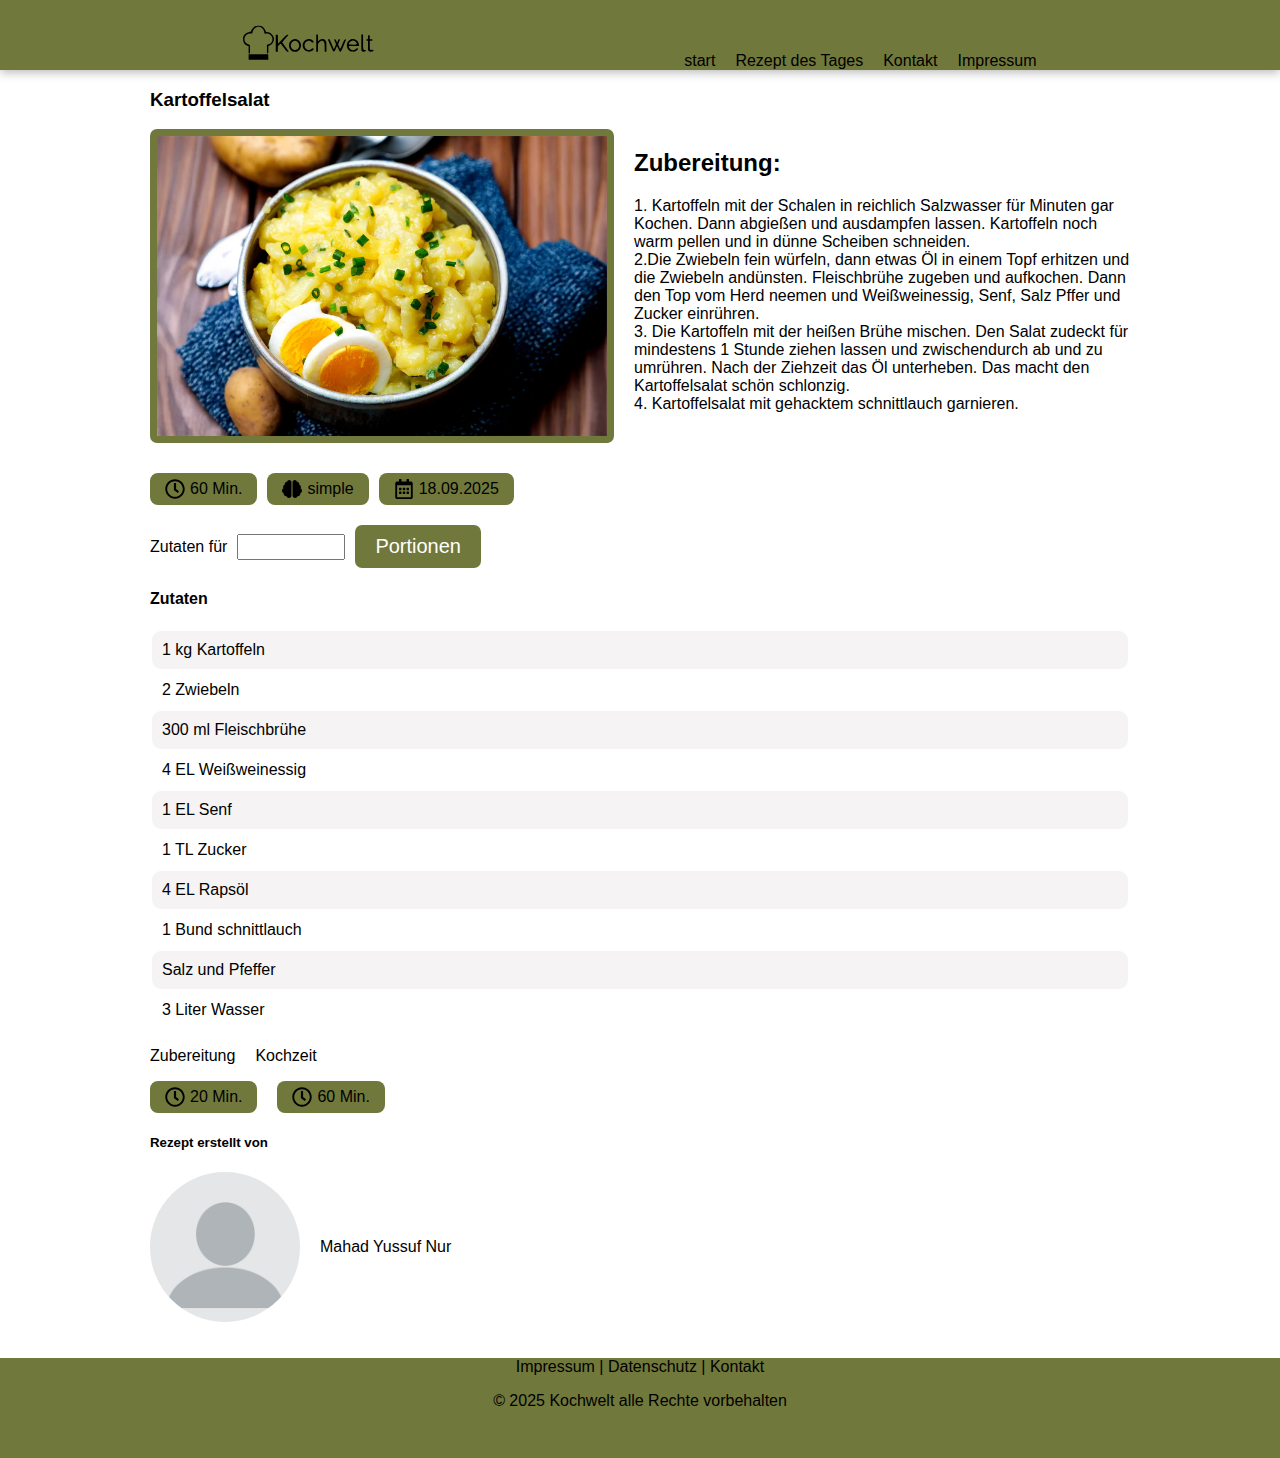
<file: potatosalad.html>
<!DOCTYPE html>
<html lang="en">
  <head>
    <meta charset="UTF-8" />
    <meta name="viewport" content="width=device-width, initial-scale=1.0" />
    <title>Kochwelt</title>
    <link rel="stylesheet" href="./css/globalesstyle.css">
    <link rel="stylesheet" href="./css/potatosalad.css">
    <link rel="shortcut icon" href="img/logo_small.png" type="image/x-icon">
  </head>
  <body>
    <header>
      <nav>

         <!-- An SVG offers advantages over a normal image (<img src="...">):
        Scalability: SVGs are vector graphics and always remain sharp, regardless of how large they are displayed.
        Performance: SVGs are often smaller than image files (PNG/JPG) and load faster.
        Design: SVGs can be customized, animated, or styled directly in the code.
        No loss of quality: There is no pixelation when enlarged.
        An <img> tag would be useful for photos or complex graphics, but SVG is usually the better choice for logos and icons.
        Created using an online generator, for example:
        https://nikitahl.github.io/svg-2-code/ -->

        <?xml version="1.0" standalone="no"?>
            <!DOCTYPE svg
                PUBLIC "-//W3C//DTD SVG 20010904//EN" "http://www.w3.org/TR/2001/REC-SVG-20010904/DTD/svg10.dtd">
            <svg class="kwlogo external_distance" version="1.0" xmlns="http://www.w3.org/2000/svg"
                viewBox="0 0 400.000000 142.000000" preserveAspectRatio="xMidYMid meet">
                <metadata>
                    Created by potrace 1.16, written by Peter Selinger 2001-2019
                </metadata>
                <g transform="translate(0.000000,142.000000) scale(0.100000,-0.100000)" fill="#000000" stroke="none">
                    <path d="M345 1244 c-56 -29 -115 -104 -115 -147 0 -10 -17 -16 -50 -20 -63
                                -8 -127 -49 -158 -102 -19 -33 -22 -52 -20 -106 4 -87 36 -138 107 -170 l51
                                -23 0 -103 c0 -97 1 -103 20 -103 20 0 20 5 18 121 l-3 121 -48 18 c-82 31
                                -117 93 -103 178 12 75 78 124 170 126 50 1 51 2 57 36 12 77 60 131 130 150
                                55 15 113 -3 159 -49 20 -20 50 -94 50 -122 0 -18 5 -21 33 -16 50 8 114 -12
                                147 -46 84 -86 48 -225 -66 -258 l-44 -13 0 -123 c0 -116 1 -123 20 -123 19 0
                                20 7 20 104 l0 104 38 15 c68 27 122 109 122 186 0 101 -102 201 -206 201 -16
                                0 -26 11 -38 43 -20 52 -59 98 -103 121 -42 21 -148 21 -188 0z" />
                    <path d="M2080 765 l0 -245 25 0 25 0 0 115 c0 113 0 115 30 149 32 36 75 52
                                110 41 38 -12 50 -55 50 -185 l0 -120 25 0 25 0 0 139 c0 127 -2 141 -23 172
                                -29 43 -73 56 -128 40 -23 -7 -52 -23 -65 -36 l-24 -24 0 99 c0 100 0 100 -25
                                100 l-25 0 0 -245z" />
                    <path d="M3360 781 c0 -226 0 -230 22 -245 40 -28 108 -18 108 15 0 14 -7 19
                                -28 19 -50 0 -52 8 -52 232 l0 208 -25 0 -25 0 0 -229z" />
                    <path d="M930 760 l0 -240 30 0 30 0 0 78 c0 78 0 78 40 117 26 26 43 36 48
                                    29 4 -6 43 -59 87 -118 67 -89 84 -106 108 -106 15 0 27 3 27 7 0 4 -40 59
                                    -88 122 -49 64 -92 122 -96 129 -5 8 24 47 83 111 50 54 91 101 91 105 0 3
                                    -12 6 -27 6 -23 -1 -52 -26 -148 -128 l-120 -128 -3 128 -3 128 -29 0 -30 0 0
                                    -240z" />
                    <path d="M3550 930 c0 -57 -1 -60 -25 -60 -18 0 -25 -5 -25 -20 0 -15 7 -20
                            25 -20 l25 0 0 -135 c0 -122 2 -137 20 -155 22 -22 72 -26 114 -11 18 8 23 15
                            19 31 -5 17 -11 19 -39 14 -58 -11 -64 3 -64 137 l0 119 40 0 c33 0 40 3 40
                            20 0 17 -7 20 -40 20 l-40 0 0 60 c0 57 -1 60 -25 60 -24 0 -25 -3 -25 -60z" />
                    <path d="M1404 862 c-164 -77 -111 -342 68 -342 65 0 114 24 145 72 100 151
                                -53 344 -213 270z m132 -51 c45 -27 71 -98 56 -149 -31 -103 -152 -127 -209
                                -43 -76 112 42 260 153 192z" />
                    <path d="M1790 858 c-155 -79 -113 -319 58 -336 27 -2 65 1 84 7 43 14 83 54
                                75 75 -8 21 -41 20 -58 -1 -47 -56 -137 -45 -179 23 -69 110 39 246 150 189
                                17 -9 30 -20 30 -25 0 -14 47 -13 56 1 10 16 -46 68 -85 79 -54 15 -82 12
                                -131 -12z" />
                    <path d="M3055 866 c-93 -42 -131 -153 -86 -252 26 -57 72 -87 141 -92 44 -3
                                66 1 98 17 48 24 72 59 51 72 -19 12 -39 11 -39 -1 0 -16 -62 -50 -93 -50 -55
                                0 -105 41 -119 98 l-6 22 149 0 149 0 -5 25 c-3 14 -8 37 -11 52 -19 92 -140
                                149 -229 109z m128 -48 c20 -10 57 -66 57 -85 0 -10 -31 -13 -121 -13 -120 0
                                -120 0 -113 23 15 48 42 74 94 90 17 6 57 -2 83 -15z" />
                    <path d="M2417 853 c4 -10 37 -88 74 -173 58 -136 69 -155 89 -155 20 0 28 12
                                52 70 16 38 32 73 36 77 5 5 23 -28 41 -72 51 -122 60 -117 143 78 91 213 86
                                194 53 190 -25 -3 -32 -15 -83 -135 -30 -73 -58 -133 -62 -133 -4 0 -18 30
                                -33 66 l-26 65 21 47 c40 94 40 92 14 92 -19 0 -28 -10 -44 -47 l-20 -48 -20
                                48 c-15 34 -27 47 -42 47 -26 0 -25 -3 6 -77 l27 -63 -30 -72 -31 -72 -16 39
                                c-9 22 -36 86 -59 142 -39 94 -44 103 -69 103 -22 0 -26 -3 -21 -17z" />
                    <path d="M160 370 l0 -80 280 0 281 0 -3 78 -3 77 -277 3 -278 2 0 -80z" />
                </g>
            </svg>

<div class="navli external_distance ">
  <ul><a href="#Start">start</a></ul>
  <ul><a href="#Rezept des Tages">Rezept des Tages</a></ul>
  <ul><a href="#Kontakt">Kontakt</a></ul>
  <ul><a href="./Impressum/impressum_127_0_0_1_de.pdf">Impressum</a></ul>
</div>
      </nav>

      <div id="hamburger_button" aria-label="Menü öffnen" aria-expanded="false" aria-controls="navli">
                    
            <span class="bar"></span>
            <span class="bar"></span>
            <span class="bar"></span>
                
        </div>
    </header>

    
    
    <main>
      
        
        <section class="first-section">
          <h3>Kartoffelsalat</h3>
          <div class="zuberetung-sec">
        <img class="kartoffellimg" src="./03 - Gruppenarbeit - Kochwelt/img/potatosalad/Kartoffelsalat-bild.webp" alt="Kartoffelsalat-bild">
          <div class="wytocookdiv"><h2>Zubereitung:</h2>
          <p>1. Kartoffeln mit der Schalen in reichlich Salzwasser für Minuten gar Kochen.
            Dann abgießen und ausdampfen lassen. Kartoffeln noch warm pellen und in dünne Scheiben schneiden. <br>
            2.Die Zwiebeln fein würfeln, dann etwas Öl in einem Topf erhitzen und die Zwiebeln andünsten. Fleischbrühe zugeben und aufkochen. Dann den Top vom Herd neemen und Weißweinessig, Senf, Salz Pffer und Zucker einrühren. <br>
            3. Die Kartoffeln mit der heißen Brühe mischen. Den Salat zudeckt für mindestens 1 Stunde ziehen lassen und zwischendurch ab und zu umrühren. Nach der Ziehzeit das Öl unterheben. Das macht den Kartoffelsalat schön schlonzig. <br>
            4. Kartoffelsalat mit gehacktem schnittlauch garnieren.
          </p>
        </div>
        </div>
         <div class="section-recipe">
        <div class="recipe-infoitems">
          <img class="recipe-img" src="./03 - Gruppenarbeit - Kochwelt/img/icons/clock-regular.svg" alt="">
        <span>60 Min.</span></div>
          <div class="recipe-infoitems">
            <img class="recipe-img" src="./03 - Gruppenarbeit - Kochwelt/img/icons/brain-solid.svg" alt=""><span>simple</span>
          </div>
          <div class="recipe-infoitems">
            <img class="recipe-img" src="./03 - Gruppenarbeit - Kochwelt/img/icons/calendar-alt-regular.svg" alt=""><span>18.09.2025</span>
          </div>
        </div>
        </section>
        <section class="second-section">
          <form>
            <label for="portionform">Zutaten für</label>
          <input type="number" min="1" max="10"><button id="button-id">Portionen</button>
        </form>
         <div>
        <table>
          <h4>Zutaten</h4>
          <tr>
            <td class="grey-colored-td">1 kg Kartoffeln</td>
          </tr>
          <tr>
            <td class="white-colored-td">2 Zwiebeln</td>
          </tr>
          <tr>
            <td class="grey-colored-td">300 ml Fleischbrühe</td>
          </tr>
          <tr>
            <td class="white-colored-td">4 EL Weißweinessig</td>
          </tr>
          <tr>
            <td class="grey-colored-td">1 EL Senf</td>
          </tr>
          <tr>
            <td class="white-colored-td">1 TL Zucker</td>
          </tr>
          <tr>
            <td class="grey-colored-td">4 EL Rapsöl </td>
          </tr>
          <tr>
            <td class="white-colored-td">1 Bund schnittlauch</td>
          </tr>
          <tr>
            <td class="grey-colored-td">Salz und Pfeffer</td>
          </tr>
          <tr>
            <td class="white-colored-td">3 Liter Wasser</td>
          </tr>
        </table>
          <div>
            <div class="cook-time-div">
            <p>Zubereitung</p><p>Kochzeit</p></div>
            <div class="cook-time-div">
              <div class="recipe-infoitems">
              <img class="recipe-img" src="./03 - Gruppenarbeit - Kochwelt/img/icons/clock-regular.svg" alt="">
              <span>20 Min.</span></div>
              <div class="recipe-infoitems">
                <img class="recipe-img" src="./03 - Gruppenarbeit - Kochwelt/img/icons/clock-regular.svg" alt="">
                <span>60 Min.</span>
              </div>
            </div>
          </div>

         </div>
        </section>

        <section class="third-section">
          <h5>Rezept erstellt von</h5>

          <div class="myrecipe">
            <img class="profile-foto" src="./03 - Gruppenarbeit - Kochwelt/img/profile.png" alt="profile-foto">
            <p>Mahad Yussuf Nur</p>
          </div>

        </section>

    </main>
   <footer>
     <p>Impressum | Datenschutz | Kontakt</p>
    
     <p>© 2025 Kochwelt alle Rechte vorbehalten</p>
    </footer>
  </body>
  </html>
</file>
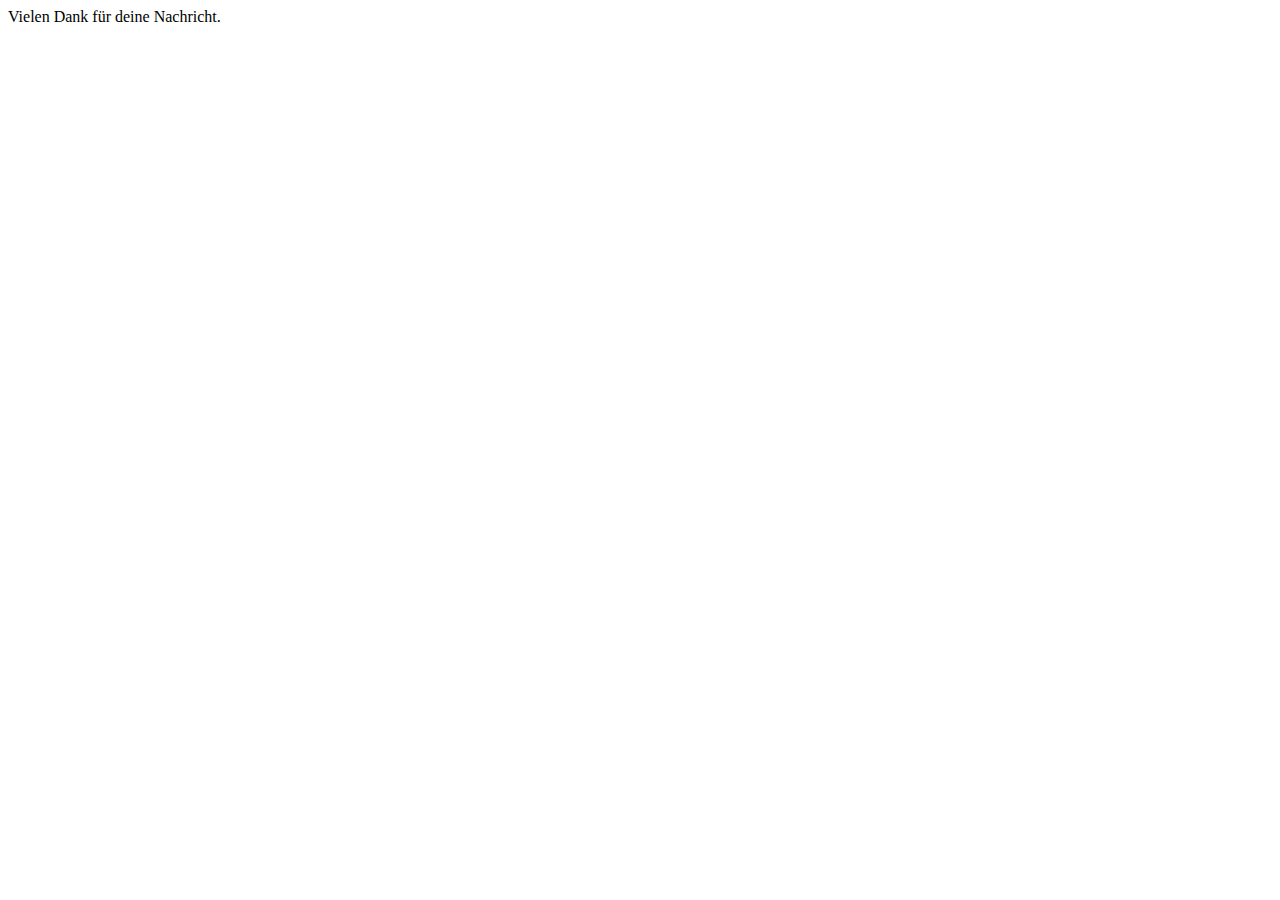
<file: 03 - Gruppenarbeit - Kochwelt/send_mail.html>
<!DOCTYPE html>
<html lang="en">
<head>
    <meta charset="UTF-8">
    <meta name="viewport" content="width=device-width, initial-scale=1.0">
    <title>thank you</title>
</head>
<body>
  Vielen Dank für deine Nachricht.
</body>
</html>
</file>
<file: css/globalesstyle.css>
:root {
    --globalgreen: rgb(113, 120, 59);
    --globalwhite: rgb(216, 215, 211);
    --globaldarkgreen: rgb(15, 48, 12);
    /* Alex Farben in var geändert */
    --globallightgray: rgb(231, 228, 228);
    --globaldarkgray: rgb(94, 91, 91);

}

/*M: Farben in var geändert*/

html {
    scroll-behavior: smooth;
    
}
body {
    width: 100%;
}
/* external_distance Alex */
.external_distance {
    padding: 0px 150px;
}

.fonts {
    font-family: "Raleway", sans-serif;
    font-optical-sizing: 45px;
    font-weight: bold;
    font-style: normal;
}

.fonts2 {
    font-family: "Raleway", sans-serif;
    font-optical-sizing: 30px;
    font-weight: weight;
    font-style: normal;
}


header {
    background-color: var(--globalgreen);
    /*M: Farben in var geändert*/
    display: flex;
    justify-content: space-evenly;
    align-items: flex-end;
    height: 70px;
    /*höhe vom Header geändert von 150px auf 70px */
    font-family: Arial, sans-serif;
}

.header-right {
    display: flex;
    justify-content: flex-end;
    align-items: center;
    gap: 30px;
}

/* Main logo Kochwelt Alex */
.kwlogo {
    height: 50px;
}

/* Alex */
nav {
    display: flex;
    justify-content: space-between;
}

/* Alex */
.navli {
    display: flex;
    align-items: flex-end;
    gap: 20px;
}

/*Removed from browser-specified style. Alex  */
.navli ul {
    margin-block-start: 0;
    margin-block-end: 0;
    padding-inline-start: 0;
}

/* Alex */
.navli a {
    cursor: pointer;
    text-decoration: none;
    color: black;
    white-space: nowrap;

}

/* Alex */
.navli a:hover {
    text-decoration: underline var(--globaldarkgreen);
}

/* Hamburger-Button (Yves) */
#hamburger_button {
    display: none;
    flex-direction: column;
    justify-content: space-around;

    position: absolute;
    top: 20px;
    right: 20px;
    width: 25px;
    height: 25px;
    background: transparent;
    border: none;
    transition: transform 0.3s ease;
}

#hamburger_button .bar {
    width: 100%;
    height: 3px;
    background: black;
    border-radius: 2px;
    transition: all 0.3s ease;
}



body {
    font-family: Arial, sans-serif;
    margin: 0px;
    padding: 0px;
    min-height: 100vh;
    width: 100vw;
}

button {
    background-color: var(--globalgreen);
    /*M: Farben in var geändert*/
    color: white;
    padding: 10px 20px;
    border: none;
    border-radius: 7px;
    cursor: pointer;
    font-size: 20px;
    font-family: "Raleway", sans-serif;

}


footer {
    background-color: var(--globalgreen);
    /*M: Farben in var geändert*/
    text-align: center;
    font-family: Arial, sans-serif;
    height: 100px;
    bottom: 0;
}


/* Mobile View (Yves) */
@media (max-width: 1100px) {

    .external_distance {
        padding: 0px 75px;
    }

}

@media (max-width: 800px) {

    .external_distance {
        padding: 0px 30px;
    }

}

@media (max-width: 620px) {

    h1 {
        text-align: center;
        font-size: 24px;
    }

    .navli {
        display: flex;
        flex-direction: column;
        text-align: center;

        padding-top: 20px;
        width: 200px;
        height: 100vh;
        position: fixed;
        top: 70px;
        right: 0px;
        gap: 20px;
        background-color: var(--globalgreen);
        border-top: 1px solid var(--globaldarkgreen);
        border-left: 1px solid var(--globaldarkgreen);
        transition: transform 250ms ease-in-out;
        transform: translateX(100%);
    }

    .navli ul {
        width: 100%;
        padding-bottom: 20px;
        border-bottom: 1px solid var(--globaldarkgreen);
    }

    .navli.active {
        transform: translateX(0%);
    }

    #hamburger_button {
        display: flex;
    }

}
</file>
<file: css/Kochwelt.css>
.menue {
    display: flex;
    justify-content: center;
    gap: 50px;
    align-items: center;
    grid-template-columns: 1fr, 1fr;
    height: 600px;
    width: 100%;
    background-color: var(--globalwhite); /*M:Farben in var geändert*/
}

.menue-left {
    width: 600px;
    height: 300px;
    border: 7px solid var(--globalgreen); /*M:Farben in var geändert*/
    border-radius: 7px;
}

.menue-right {
    max-width: 600px;
}


.Rezeptabteilung {
    text-align: center;
}

.Rezeptbox {
    display: flex;
    justify-content: space-evenly;
    padding-left: 135px;
    padding-bottom: 60px;
    border-radius: 7px;
}

.box1 {
    border: 7px solid var(--globalgreen); /*M:Farben in var geändert*/
    border-radius: 7px;
    width: 200px;
    height: 200px;
    object-fit: cover; /*Images are not distorted (Alex)*/
}

.descriptionbox {
    display: flex;
    justify-content: center;
    gap: 50px;
    align-items: center;
    grid-template-columns: 1fr, 1fr;
    height: 600px;
    width: 100%;
    background-color: var(--globalwhite); /*M:Farben in var geändert*/

}

.dscimg-left {
    max-width: 600px;

}

.dscimg-right {
    width: 600px;
    height: 300px;
    border: 10px solid var(--globalgreen); /*M:Farben in var geändert*/
    border-radius: 7px;
}

.bottom {
    background-color: var(--globalgreen); /*M:Farben in var geändert*/
    height: 500px;
}
</file>
<file: css/A_apricot_dumplings.css>
.space_top{
    margin-top: 30px;
}
h3{
    color: var(--globaldarkgray);
}
main h1{
    margin:0;
    margin-top: 70px;
}
.apricot_dumblings_pic {
    height: 300px;
    width: 100%;
    object-fit: cover;
    border-radius: 10px;
}

.recipe_info{
    display: flex;
    gap: 20px;
    

}
.recipe_infoitems{
    display: flex;
    background-color: var(--globallightgray);
    padding: 8px;
    border-radius: 15px;
    gap: 5px;
    
}

.recipe_infoitems img{
    width: 20px;
    height: 20px;
    object-fit: contain;
}
.form_calculation{
    margin-top: 70px;
}

.vertical_table_space{
    padding-left: 100px;
}

table{
    text-align: left;
} 
table td{
    border-bottom: 1px solid var(--globallightgray);
}
.autor{
    display: flex;
    align-items: center;
    gap: 20px;
    margin-bottom:70px;
}

.autor img{
    border-radius: 50%;
    height: 100px;
    width: 100px;
    object-fit: cover;
}
.autor span{
    color: var(--globaldarkgray);
    font-size: 24px;
}
</file>
<file: css/apricot_dumplings.css>
h3{
    color: var(--globaldarkgray);
}
main h1{
    margin:0;
    margin-top: 70px;
}
.apricot_dumblings_pic {
    height: 300px;
    width: 100%;
    object-fit: cover;
    border-radius: 10px;
}
.space_top{
    margin-top: 30px;
}

/* Info Style */
.recipe_info{
    display: flex;
    gap: 20px;
    

}
.recipe_infoitems{
    display: flex;
    background-color: var(--globallightgray);
    padding: 8px;
    border-radius: 15px;
    gap: 5px;
    
}

.recipe_infoitems img{
    width: 20px;
    height: 20px;
    object-fit: contain;
}
/* Calculator */
.form_calculation{
    margin-top: 70px;
}

.vertical_table_space{
    padding-left: 100px;
}
/* Table style */
table{
    text-align: left;
} 
table td{
    border-bottom: 1px solid var(--globallightgray);
}

/* creator style  */
.autor{
    display: flex;
    align-items: center;
    gap: 20px;
    margin-bottom:70px;
}

.autor img{
    border-radius: 50%;
    height: 100px;
    width: 100px;
    object-fit: cover;
}
.autor span{
    color: var(--globaldarkgray);
    font-size: 24px;
}

@media (max-width: 440px) {
    
    main h1 {
        font-size: 20px;
    }
    .recipe_infos{
        display: flex;
        justify-content: center;
    } 
    .recipe_info {
        
        flex-direction: column;
        /* padding-bottom: 50px; */
        width: 120px;
    }
}
</file>
<file: css/potatosalad.css>
.kartoffellimg{
    width: 600px;
    height: 300px;
    border: 7px solid var(--globalgreen);
    border-radius: 7px;
    object-fit: cover;
    margin-bottom: 30px;
}

header{
    box-shadow: 0 2px 10px 0px rgb(0, 0, 0, 0.3);
}

.first-section{
    padding: 0px 150px;
}
.second-section{
    padding: 0px 150px;
}
.third-section{
    padding: 0px 150px;
}
.zuberetung-sec{
    display: flex;
    gap: 20px;
}

form{
    display: flex;
    align-items: center;
    gap: 10px;
    
}

button{
    background-color: var(--globalgreen);
    color: white;
    padding: 10px 20px;
    border: none;
    border-radius: 7px;
    cursor: pointer;

}

input{
    height: 20px;
    width: 100px;
    
}

.recipe-img{
    height: 20px;
    width: 20px;
    

}

.recipe-infoitems{
    display: flex;
    align-items: center;
    background-color: var(--globalgreen);
    padding: 6px 15px;
    gap: 5px;
    border-radius: 8px;
}
.section-recipe{
    display: flex;
    padding-bottom: 20px;
    gap: 10px;
}

.grey-colored-td{
    background-color: rgb(245, 243, 243);
    border-radius: 9px;
    width: 1000px;
    padding: 10px;
}

.white-colored-td{
    padding: 10px;
}

.cook-time-div{
    display: flex;
    gap: 20px;
}

.profile-foto{
    width: 150px;
    height: 150px;
    border-radius: 50%;
}

.myrecipe{
    display: flex;
    align-items: center;
    gap: 20px;
    padding-bottom: 20px;
}

footer{
    flex-direction: column;
}

@media(max-width: 1100px){

    .zuberetung-sec{
        display: flex;
        flex-direction: column;

    }


.kartoffellimg{
    width: 300px;
    height: 150px;
    object-fit: cover;
}

.first-section{
        padding: 0px 40px;
    }

    .second-section{
        padding: 0px 40px;
    }
   
    .third-section{
        padding: 0px 40px;
    }

    .wytocookdiv{
        width: 600px;
    }
}

@media(max-width: 656px){
.wytocookdiv{
        width: 300px;
    }
}

@media(max-width: 400px){
    

    .first-section{
        padding: 0px 10px;
    }

    .kartoffellimg{
        width: 250px;
        height: 150px;
        object-fit: cover;
    }

    .profile-foto{
        width: 100px;
        height: 100px;
        object-fit: cover;
    }

    .recipe-infoitems{
        padding: 1px 1px;
    }

    #button-id{
    background-color: var(--globalgreen);
    color: white;
    padding: 5px 10px;
    border: none;
    border-radius: 7px;
    cursor: pointer
    }
}
</file>
